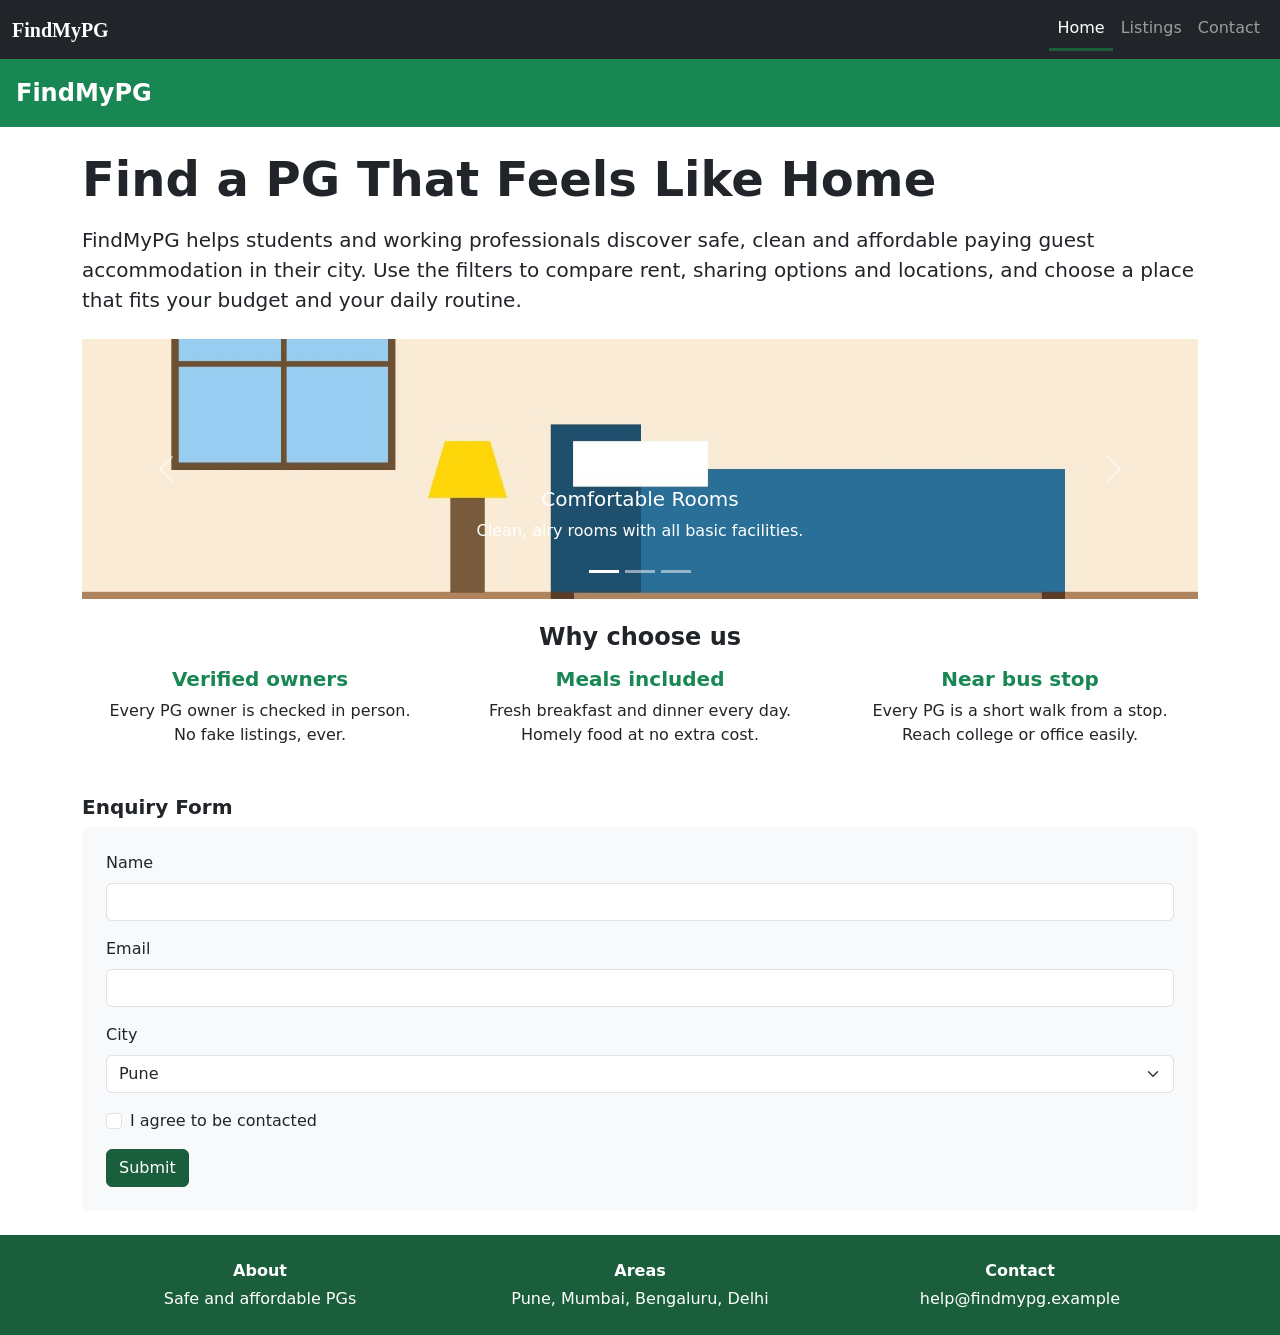
<file: index.html>
<!DOCTYPE html>
<html lang="en">
<head>
    <meta charset="UTF-8">
    <meta name="viewport" content="width=device-width, initial-scale=1">
    <title>FindMyPG - PG Finder</title>

    <!-- Bootstrap CSS from CDN -->
    <link rel="stylesheet" href="https://cdn.jsdelivr.net/npm/bootstrap@5.3.3/dist/css/bootstrap.min.css">

    <!-- Our own overrides: must come AFTER Bootstrap -->
    <link rel="stylesheet" href="custom.css">
</head>
<body>

    <!-- Navbar (dark background, collapses below lg) -->
    <nav class="navbar navbar-expand-lg navbar-dark bg-dark">
        <div class="container-fluid">
            <a class="navbar-brand fw-bold" href="index.html">FindMyPG</a>

            <button class="navbar-toggler" type="button"
                    data-bs-toggle="collapse" data-bs-target="#mainNav"
                    aria-controls="mainNav" aria-expanded="false"
                    aria-label="Toggle navigation">
                <span class="navbar-toggler-icon"></span>
            </button>

            <div class="collapse navbar-collapse" id="mainNav">
                <ul class="navbar-nav ms-auto">
                    <li class="nav-item">
                        <a class="nav-link active" aria-current="page" href="index.html">Home</a>
                    </li>
                    <li class="nav-item">
                        <a class="nav-link" href="listings.html">Listings</a>
                    </li>
                    <li class="nav-item">
                        <a class="nav-link" href="index.html#enquiry">Contact</a>
                    </li>
                </ul>
            </div>
        </div>
    </nav>

    <!-- Full-width band holding the PG name -->
    <div class="container-fluid bg-success text-white p-3">
        <p class="fs-4 fw-bold mb-0">FindMyPG</p>
    </div>

    <!-- Container with h1 and paragraph -->
    <div class="container">

        <h1 class="display-5 fw-bold text-dark mt-4 mb-3">Find a PG That Feels Like Home</h1>
        <p class="lead mb-4">
            FindMyPG helps students and working professionals discover safe,
            clean and affordable paying guest accommodation in their city. Use
            the filters to compare rent, sharing options and locations, and
            choose a place that fits your budget and your daily routine.
        </p>

        <!-- Carousel (bottom margin with mb-4) -->
        <div id="pgCarousel" class="carousel slide mb-4" data-bs-ride="carousel">

            <div class="carousel-indicators">
                <button type="button" data-bs-target="#pgCarousel"
                        data-bs-slide-to="0" class="active"
                        aria-current="true" aria-label="Slide 1"></button>
                <button type="button" data-bs-target="#pgCarousel"
                        data-bs-slide-to="1" aria-label="Slide 2"></button>
                <button type="button" data-bs-target="#pgCarousel"
                        data-bs-slide-to="2" aria-label="Slide 3"></button>
            </div>

            <div class="carousel-inner">
                <div class="carousel-item active">
                    <img src="slide1.jpg" class="d-block w-100" alt="Comfortable PG room">
                    <div class="carousel-caption">
                        <h5>Comfortable Rooms</h5>
                        <p>Clean, airy rooms with all basic facilities.</p>
                    </div>
                </div>

                <div class="carousel-item">
                    <img src="slide2.jpg" class="d-block w-100" alt="Homely food">
                    <div class="carousel-caption">
                        <h5>Homely Food</h5>
                        <p>Tasty meals served fresh every day.</p>
                    </div>
                </div>

                <div class="carousel-item">
                    <img src="slide3.jpg" class="d-block w-100" alt="PG near college">
                    <div class="carousel-caption">
                        <h5>Close to Colleges and Offices</h5>
                        <p>Save time on your daily travel.</p>
                    </div>
                </div>
            </div>

            <button class="carousel-control-prev" type="button"
                    data-bs-target="#pgCarousel" data-bs-slide="prev">
                <span class="carousel-control-prev-icon" aria-hidden="true"></span>
                <span class="visually-hidden">Previous</span>
            </button>
            <button class="carousel-control-next" type="button"
                    data-bs-target="#pgCarousel" data-bs-slide="next">
                <span class="carousel-control-next-icon" aria-hidden="true"></span>
                <span class="visually-hidden">Next</span>
            </button>
        </div>

        <!-- Why choose us: 3 columns, stack on phones, row from 768px (md) -->
        <h2 class="h4 fw-bold text-center mt-4 mb-3">Why choose us</h2>

        <div class="row gy-3 text-center mb-4">

            <div class="col-12 col-md-4">
                <h3 class="h5 fw-bold text-success">Verified owners</h3>
                <p class="mb-0">Every PG owner is checked in person.<br>No fake listings, ever.</p>
            </div>

            <div class="col-12 col-md-4">
                <h3 class="h5 fw-bold text-success">Meals included</h3>
                <p class="mb-0">Fresh breakfast and dinner every day.<br>Homely food at no extra cost.</p>
            </div>

            <div class="col-12 col-md-4">
                <h3 class="h5 fw-bold text-success">Near bus stop</h3>
                <p class="mb-0">Every PG is a short walk from a stop.<br>Reach college or office easily.</p>
            </div>

        </div>

        <!-- Enquiry form container (padding on all sides with p-4) -->
        <h2 class="h5 fw-bold mt-5" id="enquiry">Enquiry Form</h2>

        <div class="p-4 bg-light rounded mb-4">
            <form action="" method="get">

                <div class="mb-3">
                    <label for="enq-name" class="form-label">Name</label>
                    <input type="text" class="form-control" id="enq-name" name="name">
                </div>

                <div class="mb-3">
                    <label for="enq-email" class="form-label">Email</label>
                    <input type="email" class="form-control" id="enq-email" name="email" required>
                </div>

                <div class="mb-3">
                    <label for="enq-city" class="form-label">City</label>
                    <select class="form-select" id="enq-city" name="city">
                        <option>Pune</option>
                        <option>Mumbai</option>
                        <option>Bengaluru</option>
                        <option>Delhi</option>
                    </select>
                </div>

                <div class="form-check mb-3">
                    <input class="form-check-input" type="checkbox" id="enq-agree" name="agree">
                    <label class="form-check-label" for="enq-agree">
                        I agree to be contacted
                    </label>
                </div>

                <button type="submit" class="btn btn-primary">Submit</button>
            </form>
        </div>

    </div>

    <!-- Footer: three columns, centred text -->
    <footer class="site-footer py-4 mt-4">
        <div class="container">
            <div class="row gy-3">

                <div class="col-12 col-md-4 text-center">
                    <p class="fw-bold mb-1">About</p>
                    <p class="mb-0">Safe and affordable PGs</p>
                </div>

                <div class="col-12 col-md-4 text-center">
                    <p class="fw-bold mb-1">Areas</p>
                    <p class="mb-0">Pune, Mumbai, Bengaluru, Delhi</p>
                </div>

                <div class="col-12 col-md-4 text-center">
                    <p class="fw-bold mb-1">Contact</p>
                    <p class="mb-0">help@findmypg.example</p>
                </div>

            </div>
        </div>
    </footer>

    <!-- Bootstrap JavaScript bundle (needed for navbar toggler and carousel) -->
    <script src="https://cdn.jsdelivr.net/npm/bootstrap@5.3.3/dist/js/bootstrap.bundle.min.js"></script>

</body>
</html>
</file>
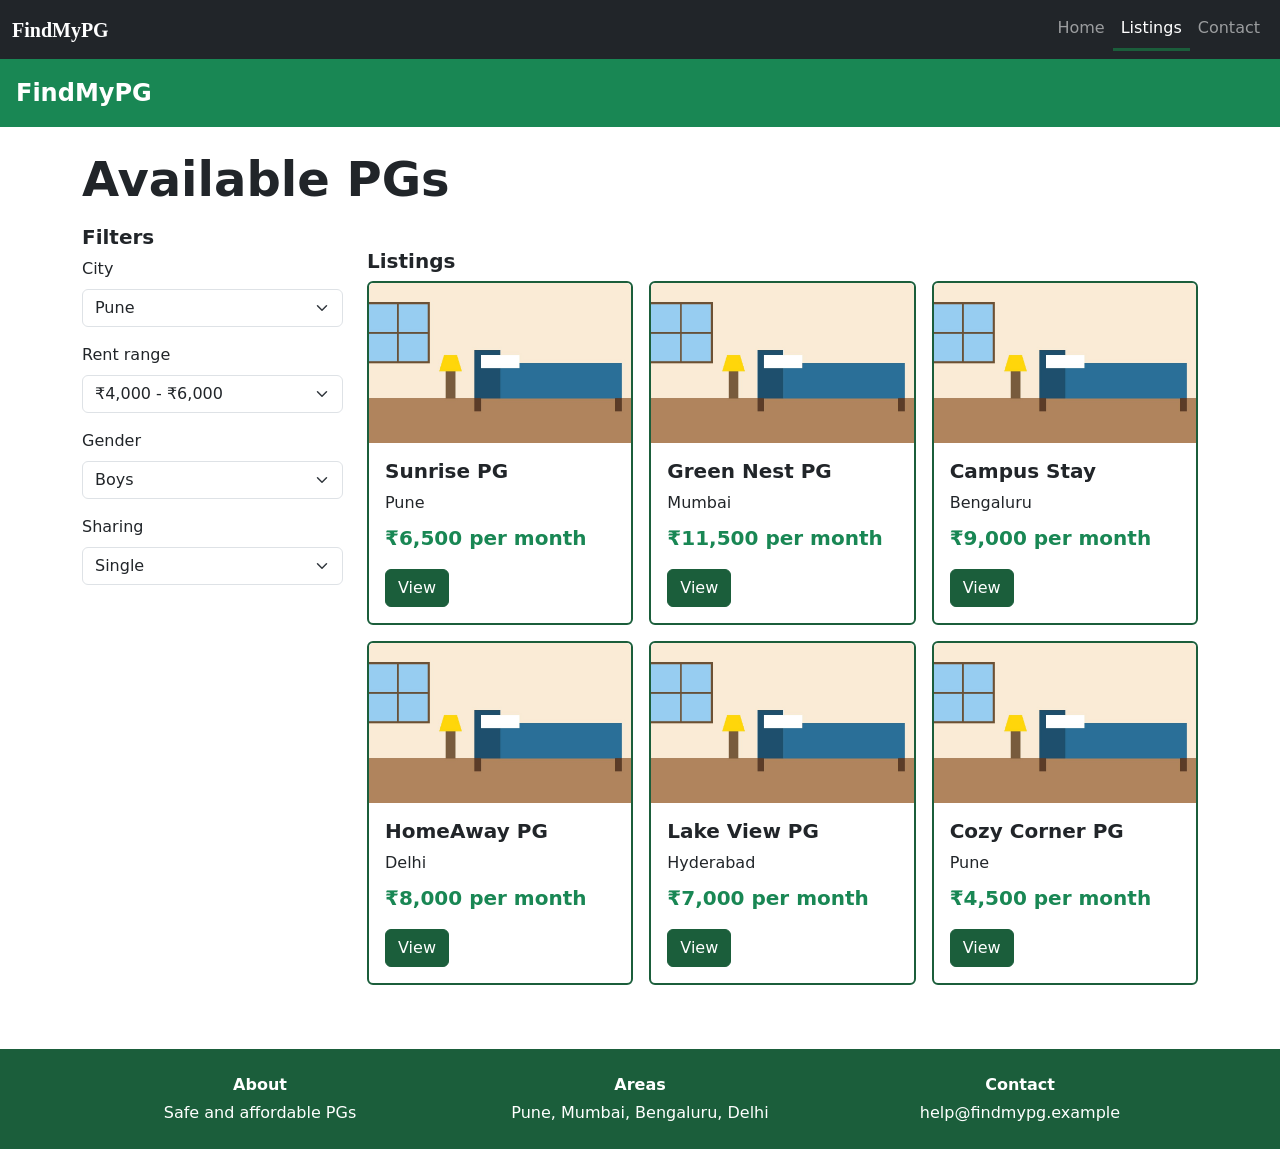
<file: listings.html>
<!DOCTYPE html>
<html lang="en">
<head>
    <meta charset="UTF-8">
    <meta name="viewport" content="width=device-width, initial-scale=1">
    <title>Listings - FindMyPG</title>

    <!-- Bootstrap CSS from CDN -->
    <link rel="stylesheet" href="https://cdn.jsdelivr.net/npm/bootstrap@5.3.3/dist/css/bootstrap.min.css">

    <!-- Our own overrides: must come AFTER Bootstrap -->
    <link rel="stylesheet" href="custom.css">
</head>
<body>

    <!-- Navbar (dark background, collapses below lg) -->
    <nav class="navbar navbar-expand-lg navbar-dark bg-dark">
        <div class="container-fluid">
            <a class="navbar-brand fw-bold" href="index.html">FindMyPG</a>

            <button class="navbar-toggler" type="button"
                    data-bs-toggle="collapse" data-bs-target="#mainNav"
                    aria-controls="mainNav" aria-expanded="false"
                    aria-label="Toggle navigation">
                <span class="navbar-toggler-icon"></span>
            </button>

            <div class="collapse navbar-collapse" id="mainNav">
                <ul class="navbar-nav ms-auto">
                    <li class="nav-item">
                        <a class="nav-link" href="index.html">Home</a>
                    </li>
                    <li class="nav-item">
                        <a class="nav-link active" aria-current="page" href="listings.html">Listings</a>
                    </li>
                    <li class="nav-item">
                        <a class="nav-link" href="index.html#enquiry">Contact</a>
                    </li>
                </ul>
            </div>
        </div>
    </nav>

    <!-- Full-width band holding the PG name -->
    <div class="container-fluid bg-success text-white p-3">
        <p class="fs-4 fw-bold mb-0">FindMyPG</p>
    </div>

    <div class="container">

        <h1 class="display-5 fw-bold text-dark mt-4 mb-3">Available PGs</h1>

        <div class="row">

            <!-- Filter column -->
            <div class="col-md-3">
                <h2 class="h5 fw-bold">Filters</h2>

                <label for="city" class="form-label">City</label>
                <select id="city" class="form-select mb-3">
                    <option>Pune</option>
                    <option>Mumbai</option>
                    <option>Bengaluru</option>
                    <option>Delhi</option>
                    <option>Hyderabad</option>
                </select>

                <label for="rent" class="form-label">Rent range</label>
                <select id="rent" class="form-select mb-3">
                    <option>₹4,000 - ₹6,000</option>
                    <option>₹6,000 - ₹9,000</option>
                    <option>₹9,000 - ₹12,000</option>
                </select>

                <label for="gender" class="form-label">Gender</label>
                <select id="gender" class="form-select mb-3">
                    <option>Boys</option>
                    <option>Girls</option>
                    <option>Any</option>
                </select>

                <label for="sharing" class="form-label">Sharing</label>
                <select id="sharing" class="form-select mb-3">
                    <option>Single</option>
                    <option>Double</option>
                    <option>Triple</option>
                </select>
            </div>

            <!-- Listings column (vertical padding with py-4) -->
            <div class="col-md-9 py-4" id="listings">

                <h2 class="h5 fw-bold">Listings</h2>

                <!-- Six cards: 1 / 2 / 3 per row, each card has a bottom margin (mb-3) -->
                <div class="row gx-3">

                    <div class="col-12 col-sm-6 col-lg-4">
                        <div class="card mb-3">
                            <img src="room.jpg" class="card-img-top" alt="PG room">
                            <div class="card-body">
                                <h5 class="card-title fs-5 fw-bold">Sunrise PG</h5>
                                <p class="card-text mb-2">Pune</p>
                                <p class="text-success fw-bold fs-5">₹6,500 per month</p>
                                <a href="#" class="btn btn-primary">View</a>
                            </div>
                        </div>
                    </div>

                    <div class="col-12 col-sm-6 col-lg-4">
                        <div class="card mb-3">
                            <img src="room.jpg" class="card-img-top" alt="PG room">
                            <div class="card-body">
                                <h5 class="card-title fs-5 fw-bold">Green Nest PG</h5>
                                <p class="card-text mb-2">Mumbai</p>
                                <p class="text-success fw-bold fs-5">₹11,500 per month</p>
                                <a href="#" class="btn btn-primary">View</a>
                            </div>
                        </div>
                    </div>

                    <div class="col-12 col-sm-6 col-lg-4">
                        <div class="card mb-3">
                            <img src="room.jpg" class="card-img-top" alt="PG room">
                            <div class="card-body">
                                <h5 class="card-title fs-5 fw-bold">Campus Stay</h5>
                                <p class="card-text mb-2">Bengaluru</p>
                                <p class="text-success fw-bold fs-5">₹9,000 per month</p>
                                <a href="#" class="btn btn-primary">View</a>
                            </div>
                        </div>
                    </div>

                    <div class="col-12 col-sm-6 col-lg-4">
                        <div class="card mb-3">
                            <img src="room.jpg" class="card-img-top" alt="PG room">
                            <div class="card-body">
                                <h5 class="card-title fs-5 fw-bold">HomeAway PG</h5>
                                <p class="card-text mb-2">Delhi</p>
                                <p class="text-success fw-bold fs-5">₹8,000 per month</p>
                                <a href="#" class="btn btn-primary">View</a>
                            </div>
                        </div>
                    </div>

                    <div class="col-12 col-sm-6 col-lg-4">
                        <div class="card mb-3">
                            <img src="room.jpg" class="card-img-top" alt="PG room">
                            <div class="card-body">
                                <h5 class="card-title fs-5 fw-bold">Lake View PG</h5>
                                <p class="card-text mb-2">Hyderabad</p>
                                <p class="text-success fw-bold fs-5">₹7,000 per month</p>
                                <a href="#" class="btn btn-primary">View</a>
                            </div>
                        </div>
                    </div>

                    <div class="col-12 col-sm-6 col-lg-4">
                        <div class="card mb-3">
                            <img src="room.jpg" class="card-img-top" alt="PG room">
                            <div class="card-body">
                                <h5 class="card-title fs-5 fw-bold">Cozy Corner PG</h5>
                                <p class="card-text mb-2">Pune</p>
                                <p class="text-success fw-bold fs-5">₹4,500 per month</p>
                                <a href="#" class="btn btn-primary">View</a>
                            </div>
                        </div>
                    </div>

                </div>

            </div>

        </div>
    </div>

    <!-- Footer: three columns, centred text -->
    <footer class="site-footer py-4 mt-4">
        <div class="container">
            <div class="row gy-3">

                <div class="col-12 col-md-4 text-center">
                    <p class="fw-bold mb-1">About</p>
                    <p class="mb-0">Safe and affordable PGs</p>
                </div>

                <div class="col-12 col-md-4 text-center">
                    <p class="fw-bold mb-1">Areas</p>
                    <p class="mb-0">Pune, Mumbai, Bengaluru, Delhi</p>
                </div>

                <div class="col-12 col-md-4 text-center">
                    <p class="fw-bold mb-1">Contact</p>
                    <p class="mb-0">help@findmypg.example</p>
                </div>

            </div>
        </div>
    </footer>

    <!-- Bootstrap JavaScript bundle (needed for navbar toggler) -->
    <script src="https://cdn.jsdelivr.net/npm/bootstrap@5.3.3/dist/js/bootstrap.bundle.min.js"></script>

</body>
</html>
</file>
<file: custom.css>
/* custom.css - loaded AFTER Bootstrap, so these rules win.
   PG brand colour: dark green #1b5e3b (white text on it is easy to read) */

:root {
    --pg-brand: #1b5e3b;
    --pg-brand-dark: #14472c;
}

/* ---------- 1. Primary button in the brand colour ---------- */
.btn-primary {
    --bs-btn-bg: var(--pg-brand);
    --bs-btn-border-color: var(--pg-brand);
    --bs-btn-hover-bg: var(--pg-brand-dark);
    --bs-btn-hover-border-color: var(--pg-brand-dark);
    --bs-btn-active-bg: var(--pg-brand-dark);
    --bs-btn-active-border-color: var(--pg-brand-dark);
    --bs-btn-disabled-bg: var(--pg-brand);
    --bs-btn-disabled-border-color: var(--pg-brand);
}

/* ---------- 2. Card border colour and width ---------- */
.card {
    --bs-card-border-color: var(--pg-brand);
    --bs-card-border-width: 2px;
}

/* ---------- 3. Navbar brand font ---------- */
.navbar-brand {
    font-family: Georgia, "Times New Roman", serif;
}

/* ---------- Photo heights (so all images look the same size) ---------- */
.card-img-top {
    height: 160px;
    object-fit: cover;
}

.carousel-item img {
    height: 260px;
    object-fit: cover;
}

/* ---------- Task 4: footer ---------- */
.site-footer {
    background-color: var(--pg-brand);
    color: #ffffff;
}

/* ---------- Session 12: active navbar link ---------- */
/* every link gets a transparent border so the active one does not make the bar jump */
.navbar-nav .nav-link {
    border-bottom: 3px solid transparent;
}

.navbar-nav .nav-link.active {
    border-bottom-color: var(--pg-brand);
}
</file>
